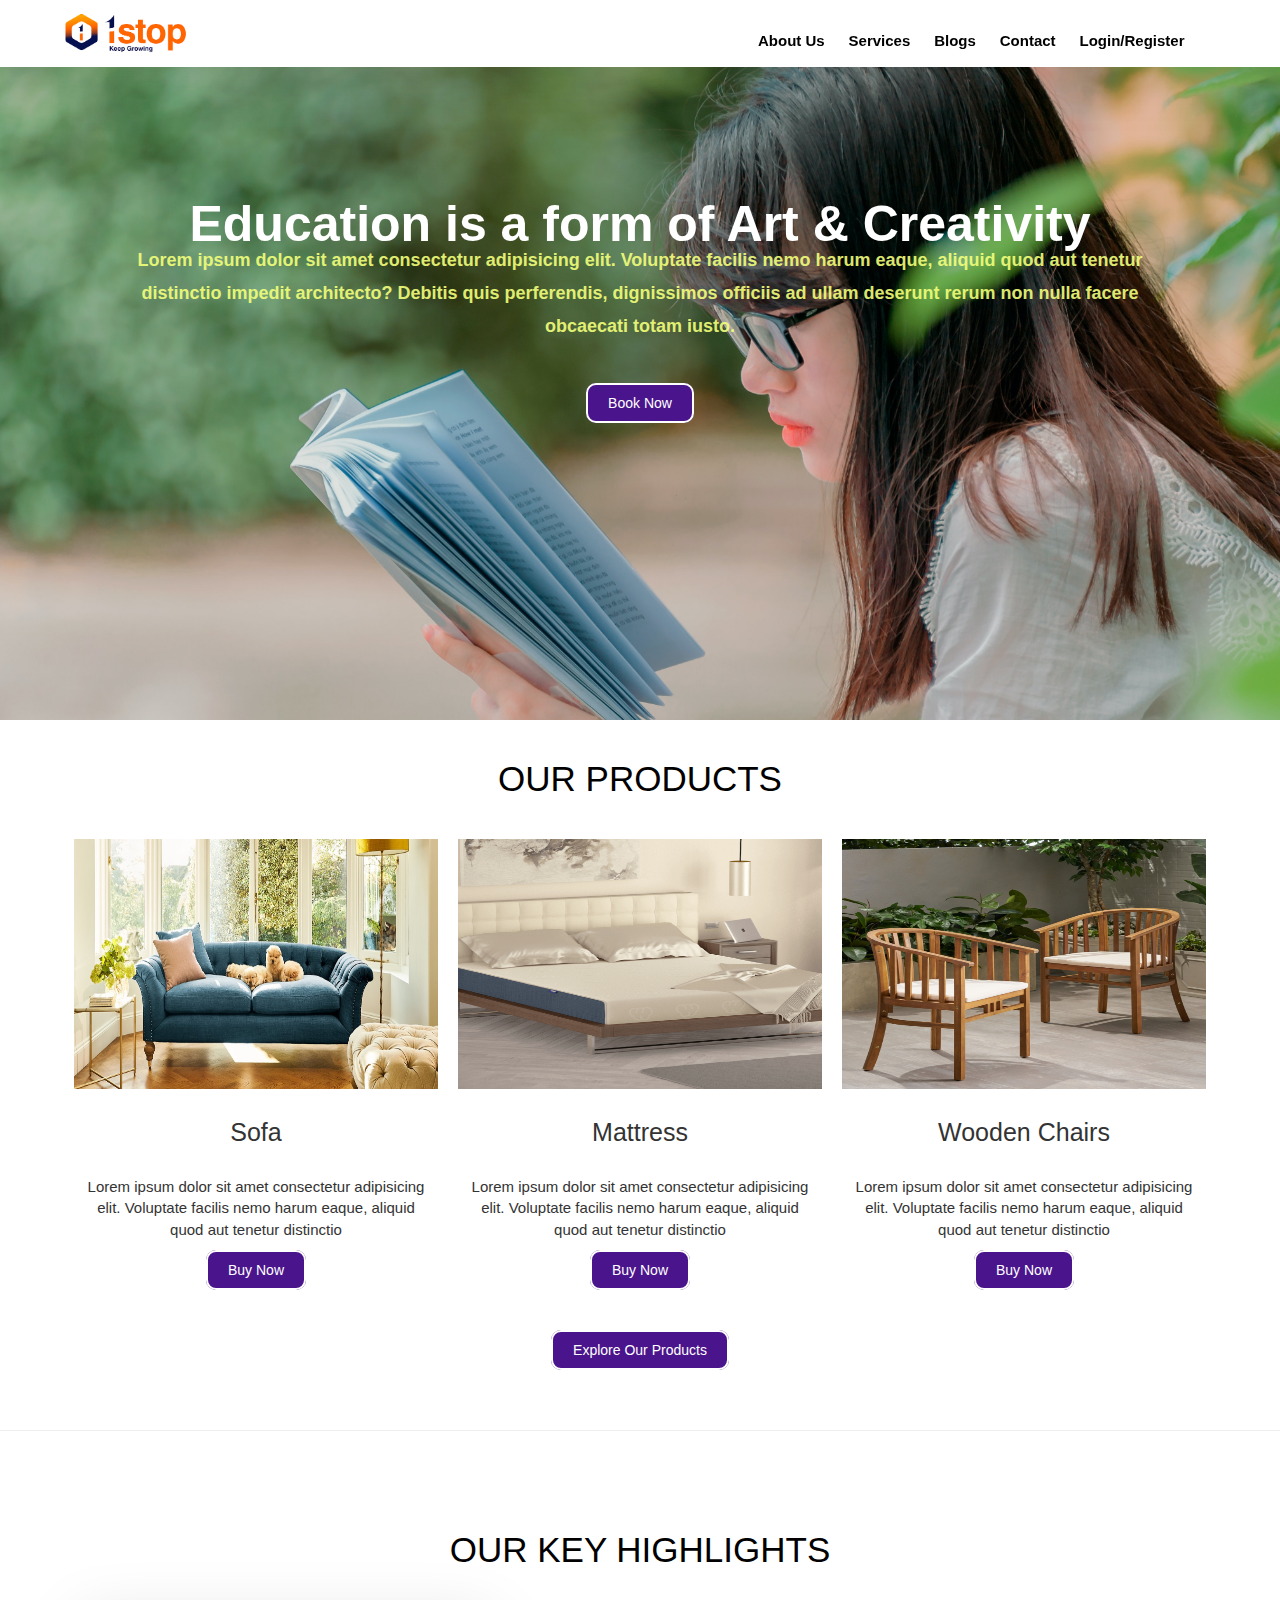
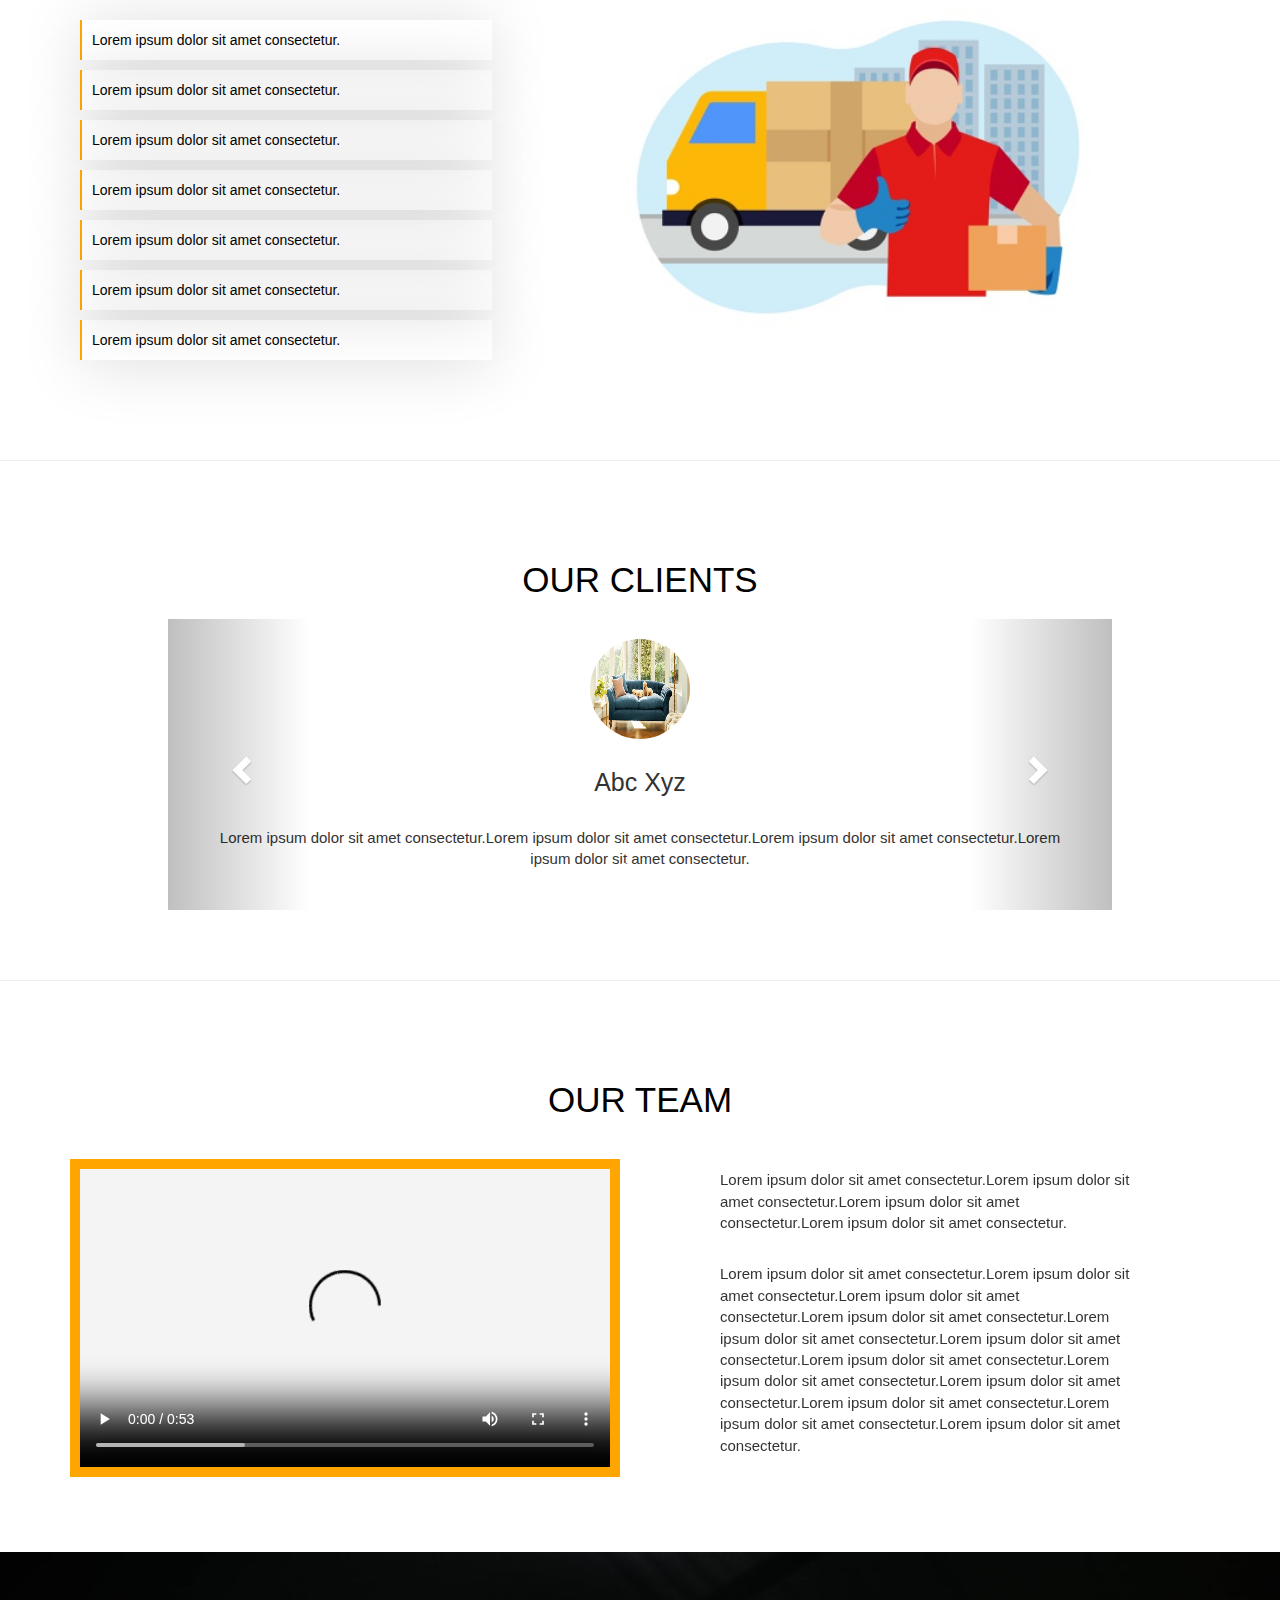
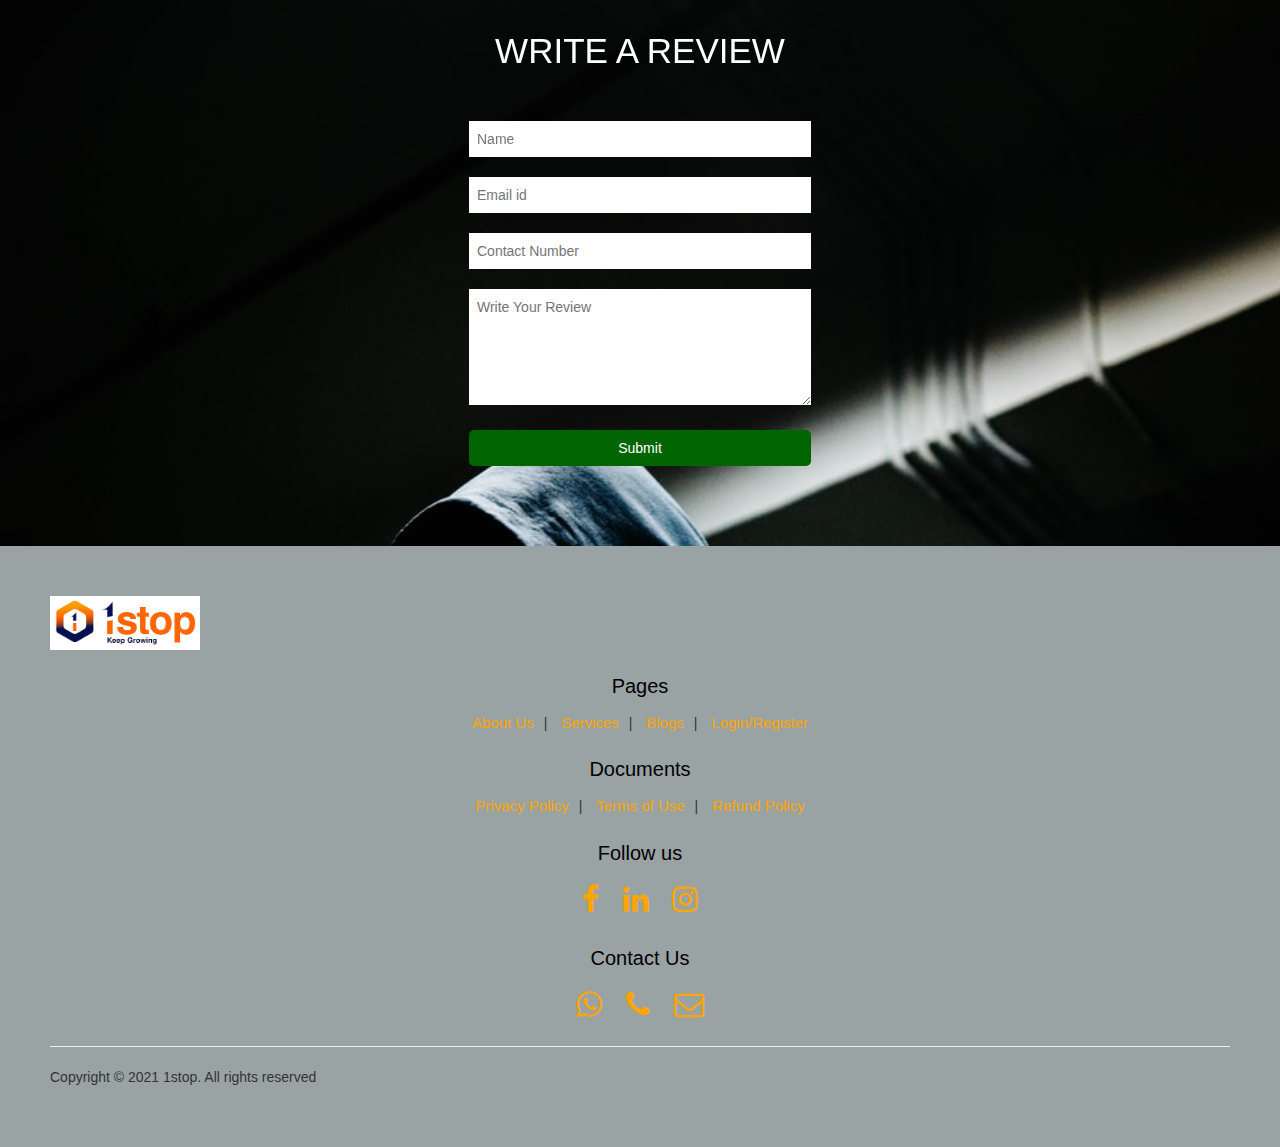
<file: index.html>
<!DOCTYPE html>
<html>

<head>
    <title>E-Commerce</title>

    <!-- Latest compiled and minified CSS -->
    <link rel="stylesheet" href="https://stackpath.bootstrapcdn.com/bootstrap/3.4.1/css/bootstrap.min.css"
        integrity="sha384-HSMxcRTRxnN+Bdg0JdbxYKrThecOKuH5zCYotlSAcp1+c8xmyTe9GYg1l9a69psu" crossorigin="anonymous">

    <!-- Optional theme -->
    <link rel="stylesheet" href="https://stackpath.bootstrapcdn.com/bootstrap/3.4.1/css/bootstrap-theme.min.css"
        integrity="sha384-6pzBo3FDv/PJ8r2KRkGHifhEocL+1X2rVCTTkUfGk7/0pbek5mMa1upzvWbrUbOZ" crossorigin="anonymous">


    <link rel="stylesheet" type="text/css" href="style.css">

    <link rel="stylesheet" href="https://stackpath.bootstrapcdn.com/font-awesome/4.7.0/css/font-awesome.min.css" ;
        </head>

<body>

    <nav class="nav nav_top">
        <div class="logo">
            <a href="#"><img src="image/logo.png" width="150"></a>
        </div>
        <div class="nav_side">
            <a href="about.html" target="_blank">About Us</a>
            <a href="service.html" target="_blank">Services</a>
            <a href="blog.html" target="_blank">Blogs</a>
            <a href="contact.html" target="_blank">Contact</a>
            <a href="login.html" target="_blank">Login/Register</a>
        </div>
    </nav>


    <div class="main">
        <div class="main_content">
            <h2>Education is a form of Art & Creativity<br>
                <span>
                    Lorem ipsum dolor sit amet consectetur adipisicing elit. Voluptate facilis nemo harum eaque,
                    aliquid quod aut tenetur distinctio impedit architecto? Debitis quis perferendis, dignissimos
                    officiis ad ullam deserunt rerum non nulla facere obcaecati totam iusto.
                </span>
            </h2>

            <div class="btn">
                <a href="service.html">Book Now</a>
            </div>
        </div>
    </div>

    <div class="product">
        <h2>OUR PRODUCTS</h2>
        <div class="product_container">

            <div class="item">
                <div class="item_img">
                    <img src="image/2.jpg">
                </div>
                <div class="item_content">
                    <h3>Sofa</h3>
                    <p> Lorem ipsum dolor sit amet consectetur adipisicing elit. Voluptate facilis nemo harum eaque,
                        aliquid quod aut tenetur distinctio </p>
                    <a href="">Buy Now</a>
                </div>
            </div>

            <div class="item">
                <div class="item_img">
                    <img src="image/3.png">
                </div>
                <div class="item_content">
                    <h3>Mattress</h3>
                    <p> Lorem ipsum dolor sit amet consectetur adipisicing elit. Voluptate facilis nemo harum eaque,
                        aliquid quod aut tenetur distinctio </p>
                    <a href="">Buy Now</a>
                </div>
            </div>

            <div class="item">
                <div class="item_img">
                    <img src="image/4.jpg">
                </div>
                <div class="item_content">
                    <h3>Wooden Chairs</h3>
                    <p> Lorem ipsum dolor sit amet consectetur adipisicing elit. Voluptate facilis nemo harum eaque,
                        aliquid quod aut tenetur distinctio </p>
                    <a href="">Buy Now</a>
                </div>
            </div>
        </div>
        <div class="product_btn">
            <a href="service.html">Explore Our Products</a>
        </div>
    </div>
    <hr>

    <div class="keypoint">
        <h2>OUR KEY HIGHLIGHTS</h2>
        <div class="key_container">
            <div class="key_content">
                <li>Lorem ipsum dolor sit amet consectetur.</li>
                <li>Lorem ipsum dolor sit amet consectetur.</li>
                <li>Lorem ipsum dolor sit amet consectetur.</li>
                <li>Lorem ipsum dolor sit amet consectetur.</li>
                <li>Lorem ipsum dolor sit amet consectetur.</li>
                <li>Lorem ipsum dolor sit amet consectetur.</li>
                <li>Lorem ipsum dolor sit amet consectetur.</li>
            </div>
            <div class="key_img">
                <img src="image/key.jpg">
            </div>
        </div>
    </div>
    <hr>

    <div class="testi">
        <h2>Our Clients</h2>
        <div class="testi_container">
            <div id="carousel-example-generic" class="carousel slide" data-ride="carousel">
                <!-- Indicators -->
                <ol class="carousel-indicators">
                    <li data-target="#carousel-example-generic" data-slide-to="0" class="active"></li>
                    <li data-target="#carousel-example-generic" data-slide-to="1"></li>
                    <li data-target="#carousel-example-generic" data-slide-to="2"></li>
                </ol>

                <!-- Wrapper for slides -->
                <div class="carousel-inner" role="listbox">
                    <div class="item active">
                        <div class="item_img">
                            <img src="image/2.jpg" alt=" ">
                        </div>
                        <div class="item_content">
                            <h3>Abc Xyz</h3>
                            <p>Lorem ipsum dolor sit amet consectetur.Lorem ipsum dolor sit amet consectetur.Lorem ipsum
                                dolor sit amet consectetur.Lorem ipsum dolor sit amet consectetur.</p>
                        </div>
                    </div>
                    <div class="item">
                        <div class="item_img">
                            <img src="image/3.png" alt=" ">
                        </div>
                        <div class="item_content">
                            <h3>Abc Xyz</h3>
                            <p>Lorem ipsum dolor sit amet consectetur.Lorem ipsum dolor sit amet consectetur.Lorem ipsum
                                dolor sit amet consectetur.Lorem ipsum dolor sit amet consectetur.</p>
                        </div>
                    </div>
                    <div class="item">
                        <div class="item_img">
                            <img src="image/4.jpg" alt=" ">
                        </div>
                        <div class="item_content">
                            <h3>Abc Xyz</h3>
                            <p>Lorem ipsum dolor sit amet consectetur.Lorem ipsum dolor sit amet consectetur.Lorem ipsum
                                dolor sit amet consectetur.Lorem ipsum dolor sit amet consectetur.</p>
                        </div>
                    </div>

                </div>

                <!-- Controls -->
                <a class="left carousel-control" href="#carousel-example-generic" role="button" data-slide="prev">
                    <span class="glyphicon glyphicon-chevron-left" aria-hidden="true"></span>
                    <span class="sr-only">Previous</span>
                </a>
                <a class="right carousel-control" href="#carousel-example-generic" role="button" data-slide="next">
                    <span class="glyphicon glyphicon-chevron-right" aria-hidden="true"></span>
                    <span class="sr-only">Next</span>
                </a>
            </div>
        </div>
    </div>
    <hr>

    <div class="team">
        <h2>OUR TEAM</h2>
        <div class="team_container">
            <div class="team_video">
                <video controls>
                    <source src="video/myteam.mp4" type="video/mp4">
                </video>
            </div>
            <div class="team_content">
                <p>Lorem ipsum dolor sit amet consectetur.Lorem ipsum dolor sit amet consectetur.Lorem ipsum
                    dolor sit amet consectetur.Lorem ipsum dolor sit amet consectetur.</p>
                <p>Lorem ipsum dolor sit amet consectetur.Lorem ipsum dolor sit amet consectetur.Lorem ipsum
                    dolor sit amet consectetur.Lorem ipsum dolor sit amet consectetur.Lorem ipsum dolor sit amet consectetur.Lorem ipsum dolor sit amet consectetur.Lorem ipsum
                    dolor sit amet consectetur.Lorem ipsum dolor sit amet consectetur.Lorem ipsum dolor sit amet consectetur.Lorem ipsum dolor sit amet consectetur.Lorem ipsum
                    dolor sit amet consectetur.Lorem ipsum dolor sit amet consectetur.</p>
            </div>
        </div>
    </div>

    <div class="feed">
        <h2>Write A Review</h2>
        <div class="feed_form">
            <form name="submit-googlesheet" method="post">
                <input type="text" name="Name" placeholder="Name"><br>
                <input type="email" name="Email" placeholder="Email id"><br>
                <input type="number" name="Number" placeholder="Contact Number"><br>
                <textarea name="Review" cols="7" rows="5" placeholder="Write Your Review"></textarea><br>
                <button type="submit">Submit</button>
            </form>
        </div>
    </div>

    <footer>
        <div class="footer_logo">
            <a href="#"><img src="image/logo.png" width="150"></a>
        </div>

        <div class="pages">
            <h3>Pages</h3>
            <a href="about.html" target="_blank">About Us</a>|
            <a href="service.html" target="_blank">Services</a>|
            <a href="blog.html" target="_blank">Blogs</a>|
            <a href="login.html" target="_blank">Login/Register</a>
        </div>
        <div class="doc">
            <h3>Documents</h3>
            <a href="">Privacy Policy</a>|
            <a href="">Terms of Use</a>|
            <a href="">Refund Policy</a>
        </div>
        <div class="social">
            <h3>Follow us</h3>
            <a href="https://www.facebook.com/pages/category/Education-Website/1Stopai-102490171820303/"
                target="_blank"><i class="fa fa-facebook" aria-hidden="true"></i></a>
            <a href="https://www.linkedin.com/company/1stop-ai/?originalSubdomain=in" target="_blank"><i
                    class="fa fa-linkedin" aria-hidden="true"></i></a>
            <a href="https://www.instagram.com/1stop.ai/?hl=en" target="_blank"><i class="fa fa-instagram"
                    aria-hidden="true"></i></a>
        </div>
        <div class="contact">
            <h3>Contact Us</h3>
            <a href="https://api.WhatsApp.com/send?phone=+919876543210" target="_blank"><i class="fa fa-whatsapp"
                    aria-hidden="true"></i></a>
            <a href="tel: +919876543210"><i class="fa fa-phone" aria-hidden="true"></i></a>
            <a href="mailto: support@1stop.ai"><i class="fa fa-envelope-o" aria-hidden="true"></i></a>
        </div>
        <hr>
        <p>Copyright &copy; 2021 1stop. All rights reserved</p>
    </footer>

    <!-- jQuery (necessary for Bootstrap's JavaScript plugins) -->
    <script src="https://code.jquery.com/jquery-1.12.4.min.js"
        integrity="sha384-nvAa0+6Qg9clwYCGGPpDQLVpLNn0fRaROjHqs13t4Ggj3Ez50XnGQqc/r8MhnRDZ"
        crossorigin="anonymous"></script>
    <!-- Latest compiled and minified JavaScript -->
    <script src="https://stackpath.bootstrapcdn.com/bootstrap/3.4.1/js/bootstrap.min.js"
        integrity="sha384-aJ21OjlMXNL5UyIl/XNwTMqvzeRMZH2w8c5cRVpzpU8Y5bApTppSuUkhZXN0VxHd"
        crossorigin="anonymous"></script>


        <script type="text/javascript">
            const scriptURL = 'https://script.google.com/macros/s/AKfycbxNUm3Za4f0evaqIYxAjr4x2fF7LDqFZpva3KIuM9pV_z5idRbJxK6gtu_URxvjkmNKuw/exec'
            const form = document.forms['submit-googlesheet']
          
            form.addEventListener('submit', e => {
              e.preventDefault()
              fetch(scriptURL, { method: 'POST', body: new FormData(form)})
                .then(response => alert("Thanks for Shopping with Us!! Please come again.."))
                .catch(error => console.error('Error!', error.message))
            })
        </script>

</body>

</html>
</file>
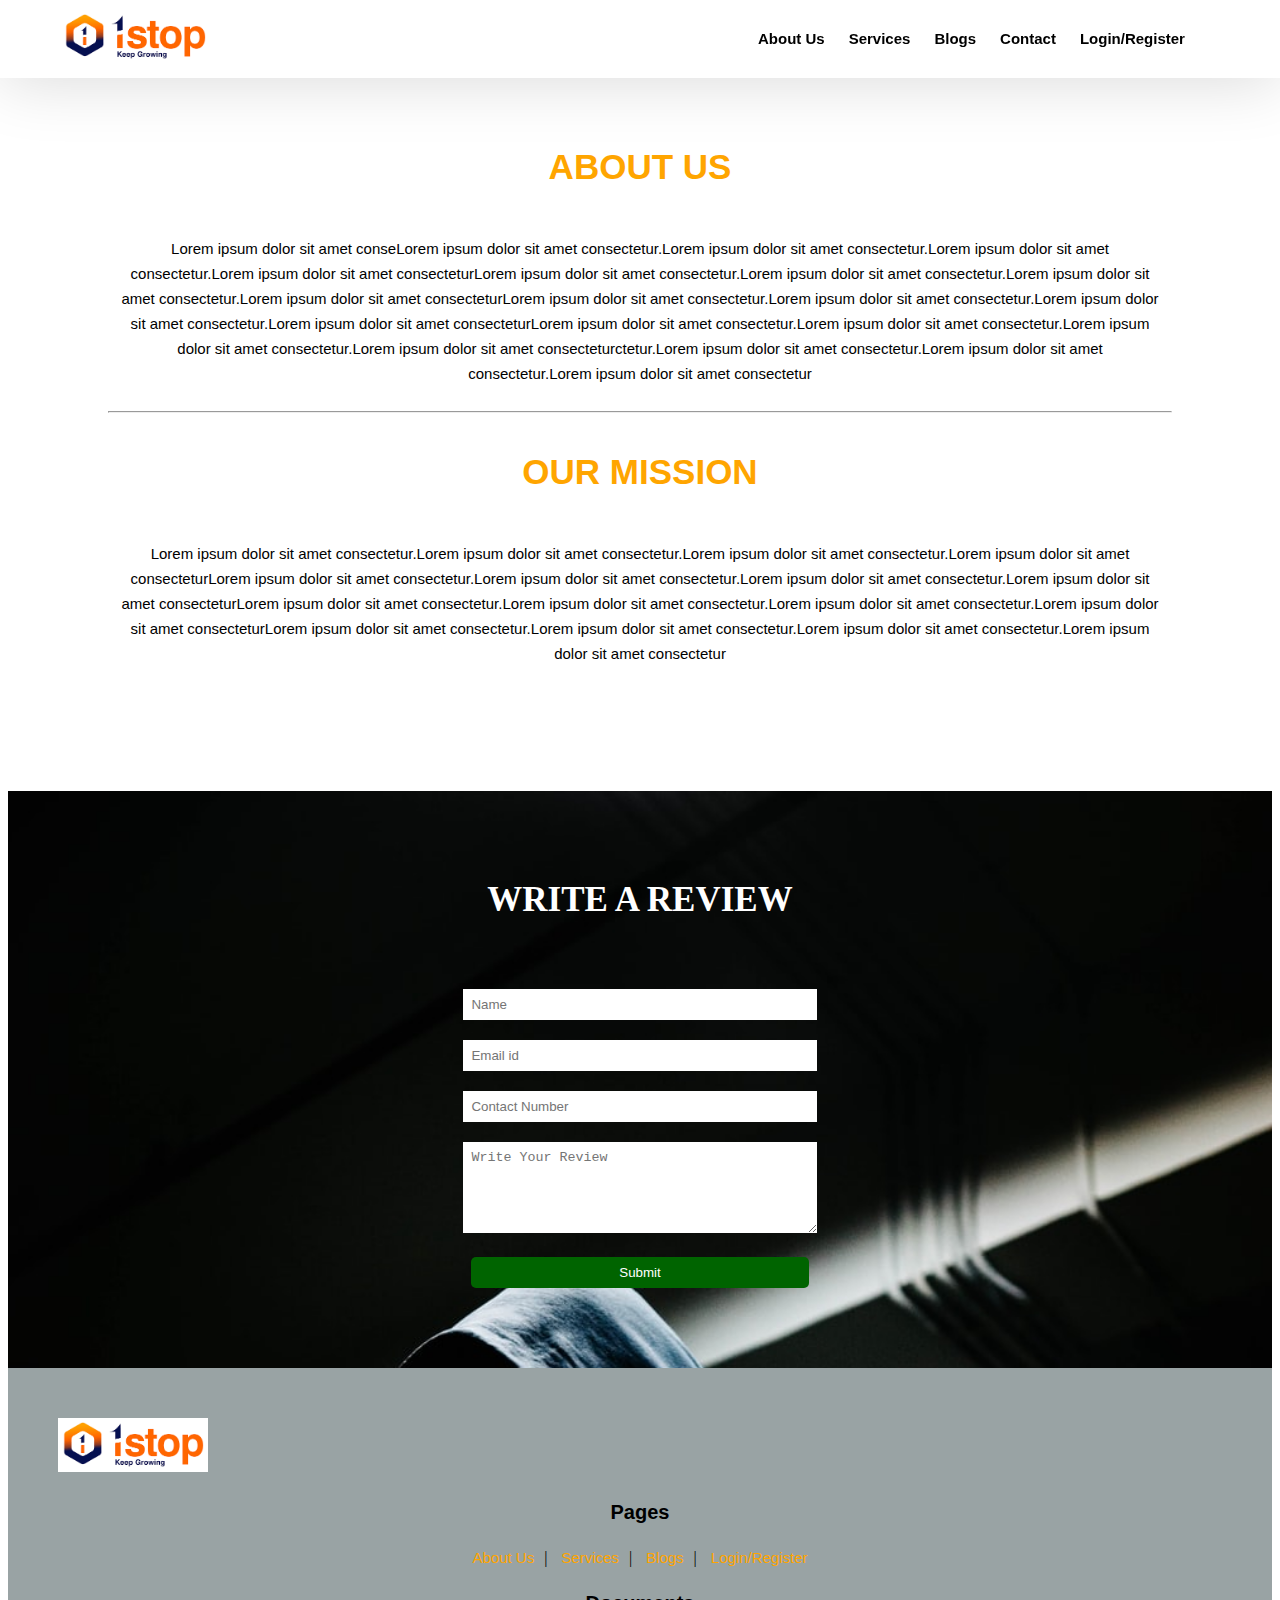
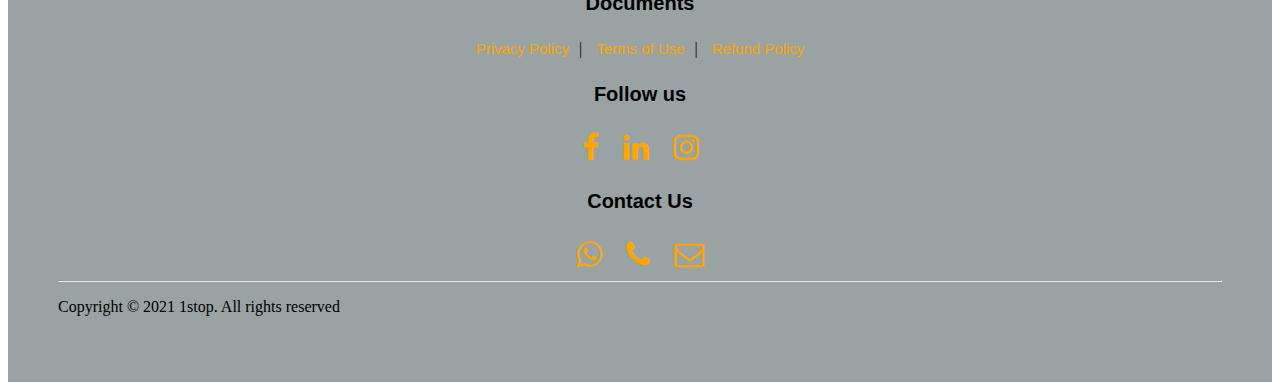
<file: about.html>
<!DOCTYPE html>
<html>

<head>
    <title>About Us | E-Commerce</title>
    <link rel="stylesheet" type="text/css" href="style.css">

    <link rel="stylesheet" href="https://stackpath.bootstrapcdn.com/font-awesome/4.7.0/css/font-awesome.min.css" ;
        </head>

<body>

    <nav class="nav nav_top">
        <div class="logo">
            <a href="index.html"><img src="image/logo.png" width="150"></a>
        </div>
        <div class="nav_side">
            <a href="about.html">About Us</a>
            <a href="service.html" target="_blank">Services</a>
            <a href="blog.html" target="_blank">Blogs</a>
            <a href="contact.html" target="_blank">Contact</a>
            <a href="login.html" target="_blank">Login/Register</a>
        </div>
    </nav>

    <div class="about_us">
        <h2>About Us</h2>
        <div class="about_content">
            <p>Lorem ipsum dolor sit amet conseLorem ipsum dolor sit amet consectetur.Lorem ipsum dolor sit amet
                consectetur.Lorem ipsum
                dolor sit amet consectetur.Lorem ipsum dolor sit amet consecteturLorem ipsum dolor sit amet
                consectetur.Lorem ipsum dolor sit amet consectetur.Lorem ipsum
                dolor sit amet consectetur.Lorem ipsum dolor sit amet consecteturLorem ipsum dolor sit amet
                consectetur.Lorem ipsum dolor sit amet consectetur.Lorem ipsum
                dolor sit amet consectetur.Lorem ipsum dolor sit amet consecteturLorem ipsum dolor sit amet
                consectetur.Lorem ipsum dolor sit amet consectetur.Lorem ipsum
                dolor sit amet consectetur.Lorem ipsum dolor sit amet consecteturctetur.Lorem ipsum dolor sit amet
                consectetur.Lorem ipsum
                dolor sit amet consectetur.Lorem ipsum dolor sit amet consectetur</p>
        </div>
        <hr>
        <h2>Our Mission</h2>
        <p>Lorem ipsum dolor sit amet consectetur.Lorem ipsum dolor sit amet consectetur.Lorem ipsum
            dolor sit amet consectetur.Lorem ipsum dolor sit amet consecteturLorem ipsum dolor sit amet
            consectetur.Lorem ipsum dolor sit amet consectetur.Lorem ipsum
            dolor sit amet consectetur.Lorem ipsum dolor sit amet consecteturLorem ipsum dolor sit amet
            consectetur.Lorem ipsum dolor sit amet consectetur.Lorem ipsum
            dolor sit amet consectetur.Lorem ipsum dolor sit amet consecteturLorem ipsum dolor sit amet
            consectetur.Lorem ipsum dolor sit amet consectetur.Lorem ipsum
            dolor sit amet consectetur.Lorem ipsum dolor sit amet consectetur</p>
    </div>

    <div class="feed">
        <h2>Write A Review</h2>
        <div class="feed_form">
            <form name="submit-googlesheet" method="post">
                <input type="text" name="Name" placeholder="Name"><br>
                <input type="email" name="Email" placeholder="Email id"><br>
                <input type="number" name="Number" placeholder="Contact Number"><br>
                <textarea name="Review" cols="7" rows="5" placeholder="Write Your Review"></textarea><br>
                <button type="submit">Submit</button>
            </form>
        </div>
    </div>

    <footer>
        <div class="footer_logo">
            <a href="index.html"><img src="image/logo.png" width="150"></a>
        </div>

        <div class="pages">
            <h3>Pages</h3>
            <a href="about.html">About Us</a>|
            <a href="service.html" target="_blank">Services</a>|
            <a href="blog.html" target="_blank">Blogs</a>|
            <a href="login.html" target="_blank">Login/Register</a>
        </div>
        <div class="doc">
            <h3>Documents</h3>
            <a href="">Privacy Policy</a>|
            <a href="">Terms of Use</a>|
            <a href="">Refund Policy</a>
        </div>
        <div class="social">
            <h3>Follow us</h3>
            <a href="https://www.facebook.com/pages/category/Education-Website/1Stopai-102490171820303/"
                target="_blank"><i class="fa fa-facebook" aria-hidden="true"></i></a>
            <a href="https://www.linkedin.com/company/1stop-ai/?originalSubdomain=in" target="_blank"><i
                    class="fa fa-linkedin" aria-hidden="true"></i></a>
            <a href="https://www.instagram.com/1stop.ai/?hl=en" target="_blank"><i class="fa fa-instagram"
                    aria-hidden="true"></i></a>
        </div>
        <div class="contact">
            <h3>Contact Us</h3>
            <a href="https://api.WhatsApp.com/send?phone=+919876543210" target="_blank"><i class="fa fa-whatsapp"
                    aria-hidden="true"></i></a>
            <a href="tel: +919876543210"><i class="fa fa-phone" aria-hidden="true"></i></a>
            <a href="mailto: support@1stop.ai"><i class="fa fa-envelope-o" aria-hidden="true"></i></a>
        </div>
        <hr>
        <p>Copyright &copy; 2021 1stop. All rights reserved</p>
    </footer>


    <script type="text/javascript">
        const scriptURL = 'https://script.google.com/macros/s/AKfycbxNUm3Za4f0evaqIYxAjr4x2fF7LDqFZpva3KIuM9pV_z5idRbJxK6gtu_URxvjkmNKuw/exec'
        const form = document.forms['submit-googlesheet']

        form.addEventListener('submit', e => {
            e.preventDefault()
            fetch(scriptURL, { method: 'POST', body: new FormData(form) })
                .then(response => alert("Thanks for Shopping with Us!! Please come again.."))
                .catch(error => console.error('Error!', error.message))
        })
    </script>

</body>

</html>
</file>
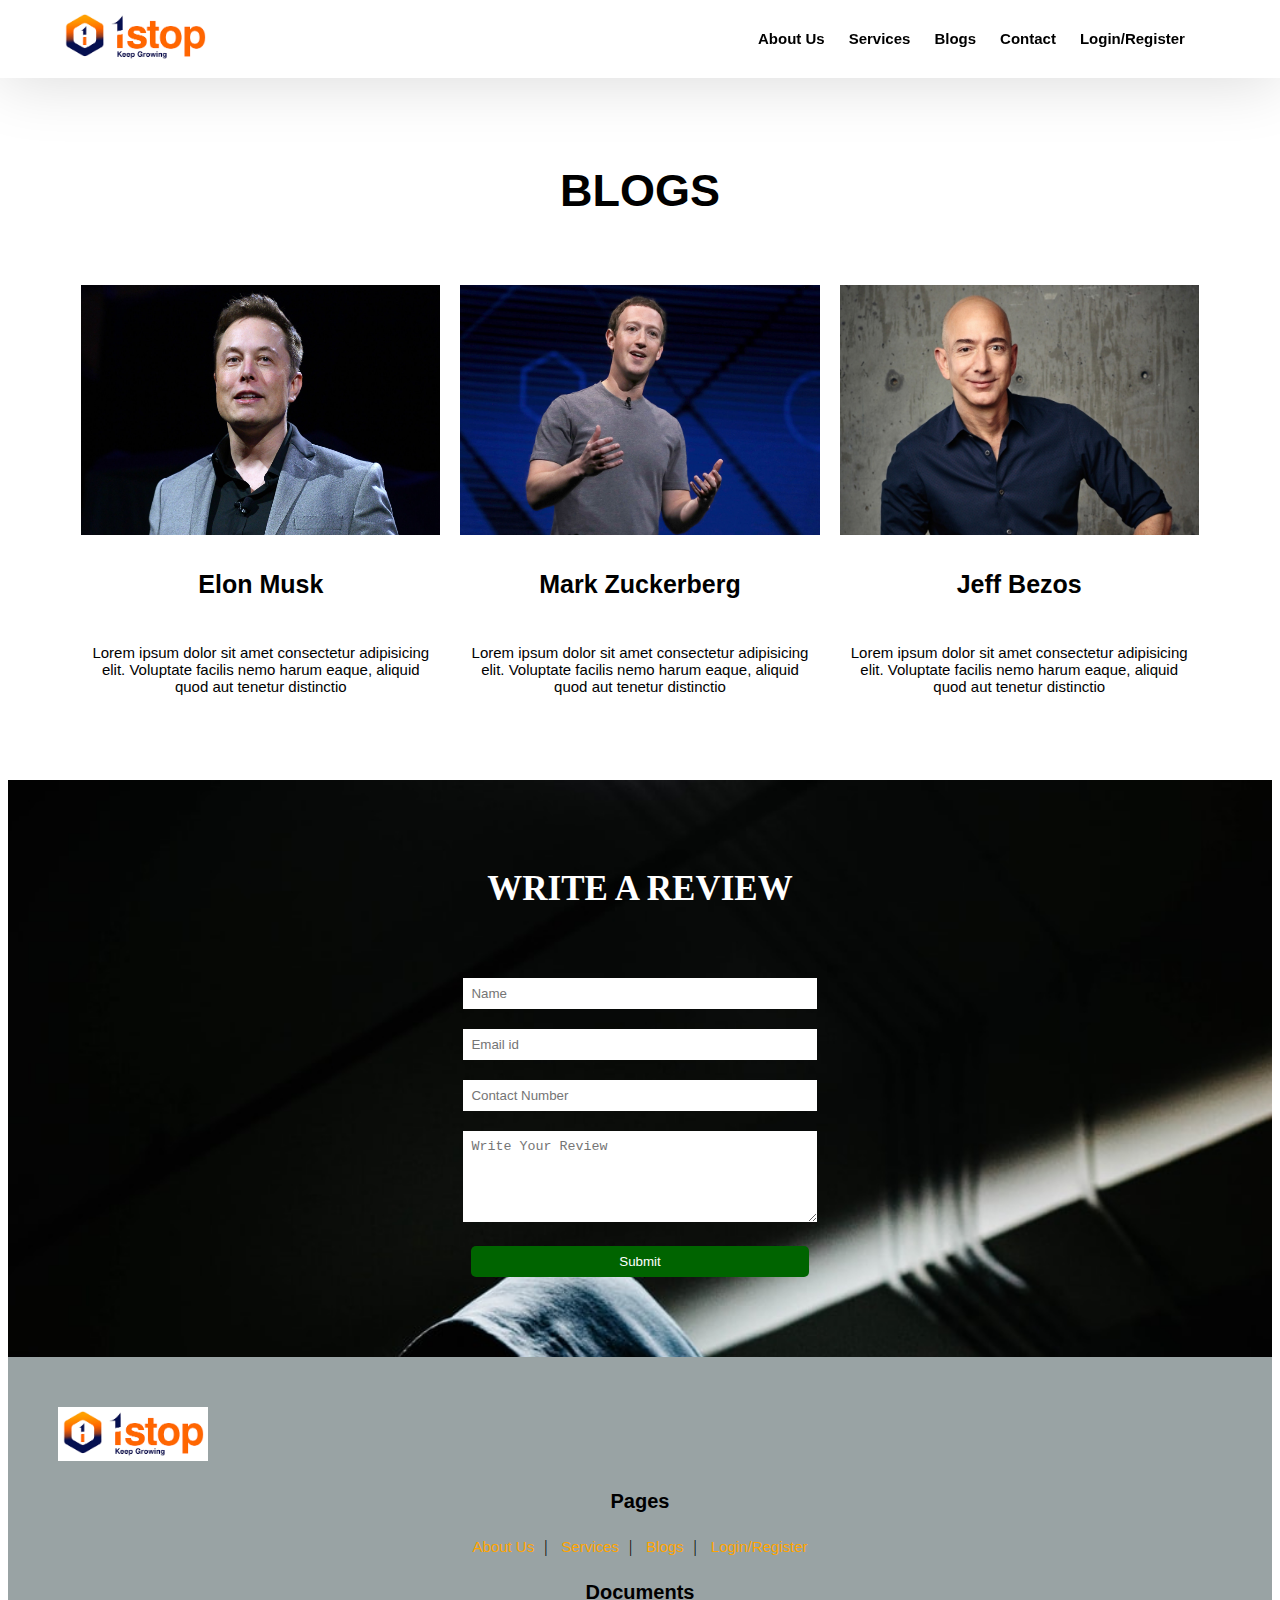
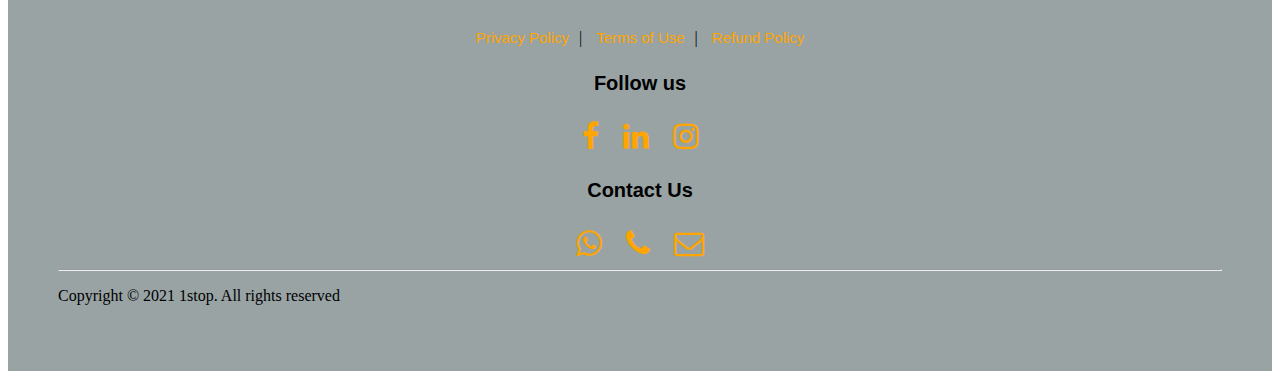
<file: blog.html>
<!DOCTYPE html>
<html>

<head>
    <title>Blogs | E-Commerce</title>
    <link rel="stylesheet" type="text/css" href="style.css">

    <link rel="stylesheet" href="https://stackpath.bootstrapcdn.com/font-awesome/4.7.0/css/font-awesome.min.css" ;
        </head>

<body>

    <nav class="nav nav_top">
        <div class="logo">
            <a href="index.html"><img src="image/logo.png" width="150"></a>
        </div>
        <div class="nav_side">
            <a href="about.html" target="_blank">About Us</a>
            <a href="service.html" target="_blank">Services</a>
            <a href="blog.html">Blogs</a>
            <a href="contact.html" target="_blank">Contact</a>
            <a href="login.html" target="_blank">Login/Register</a>
        </div>
    </nav>


    <div class="product" style="padding-top: 100px;">
        <h2 style="font-size: 45px; text-align: center; font-family: cosmic, sans-serif;">BLOGS</h2>
        <div class="product_container">
            <div class="item">
                <div class="item_img">
                    <img src="image/elon.jpg">
                </div>
                <div class="item_content">
                    <h3>Elon Musk</h3>
                    <p> Lorem ipsum dolor sit amet consectetur adipisicing elit. Voluptate facilis nemo harum eaque,
                        aliquid quod aut tenetur distinctio </p>
                </div>
            </div>

            <div class="item">
                <div class="item_img">
                    <img src="image/mark.jpg">
                </div>
                <div class="item_content">
                    <h3>Mark Zuckerberg</h3>
                    <p> Lorem ipsum dolor sit amet consectetur adipisicing elit. Voluptate facilis nemo harum eaque,
                        aliquid quod aut tenetur distinctio </p>
                </div>
            </div>

            <div class="item">
                <div class="item_img">
                    <img src="image/jeff.jpeg">
                </div>
                <div class="item_content">
                    <h3>Jeff Bezos</h3>
                    <p> Lorem ipsum dolor sit amet consectetur adipisicing elit. Voluptate facilis nemo harum eaque,
                        aliquid quod aut tenetur distinctio </p>
                </div>
            </div>
        </div>
    </div>

    <div class="feed">
        <h2>Write A Review</h2>
        <div class="feed_form">
            <form name="submit-googlesheet" method="post">
                <input type="text" name="Name" placeholder="Name"><br>
                <input type="email" name="Email" placeholder="Email id"><br>
                <input type="number" name="Number" placeholder="Contact Number"><br>
                <textarea name="Review" cols="7" rows="5" placeholder="Write Your Review"></textarea><br>
                <button type="submit">Submit</button>
            </form>
        </div>
    </div>

    <footer>
        <div class="footer_logo">
            <a href="index.html"><img src="image/logo.png" width="150"></a>
        </div>

        <div class="pages">
            <h3>Pages</h3>
            <a href="about.html" target="_blank">About Us</a>|
            <a href="service.html" target="_blank">Services</a>|
            <a href="blog.html">Blogs</a>|
            <a href="login.html" target="_blank">Login/Register</a>
        </div>
        <div class="doc">
            <h3>Documents</h3>
            <a href="">Privacy Policy</a>|
            <a href="">Terms of Use</a>|
            <a href="">Refund Policy</a>
        </div>
        <div class="social">
            <h3>Follow us</h3>
            <a href="https://www.facebook.com/pages/category/Education-Website/1Stopai-102490171820303/"
                target="_blank"><i class="fa fa-facebook" aria-hidden="true"></i></a>
            <a href="https://www.linkedin.com/company/1stop-ai/?originalSubdomain=in" target="_blank"><i
                    class="fa fa-linkedin" aria-hidden="true"></i></a>
            <a href="https://www.instagram.com/1stop.ai/?hl=en" target="_blank"><i class="fa fa-instagram"
                    aria-hidden="true"></i></a>
        </div>
        <div class="contact">
            <h3>Contact Us</h3>
            <a href="https://api.WhatsApp.com/send?phone=+919876543210" target="_blank"><i class="fa fa-whatsapp"
                    aria-hidden="true"></i></a>
            <a href="tel: +919876543210"><i class="fa fa-phone" aria-hidden="true"></i></a>
            <a href="mailto: support@1stop.ai"><i class="fa fa-envelope-o" aria-hidden="true"></i></a>
        </div>
        <hr>
        <p>Copyright &copy; 2021 1stop. All rights reserved</p>
    </footer>


    <script type="text/javascript">
        const scriptURL = 'https://script.google.com/macros/s/AKfycbxNUm3Za4f0evaqIYxAjr4x2fF7LDqFZpva3KIuM9pV_z5idRbJxK6gtu_URxvjkmNKuw/exec'
        const form = document.forms['submit-googlesheet']

        form.addEventListener('submit', e => {
            e.preventDefault()
            fetch(scriptURL, { method: 'POST', body: new FormData(form) })
                .then(response => alert("Thanks for Shopping with Us!! Please come again.."))
                .catch(error => console.error('Error!', error.message))
        })
    </script>

</body>

</html>
</file>
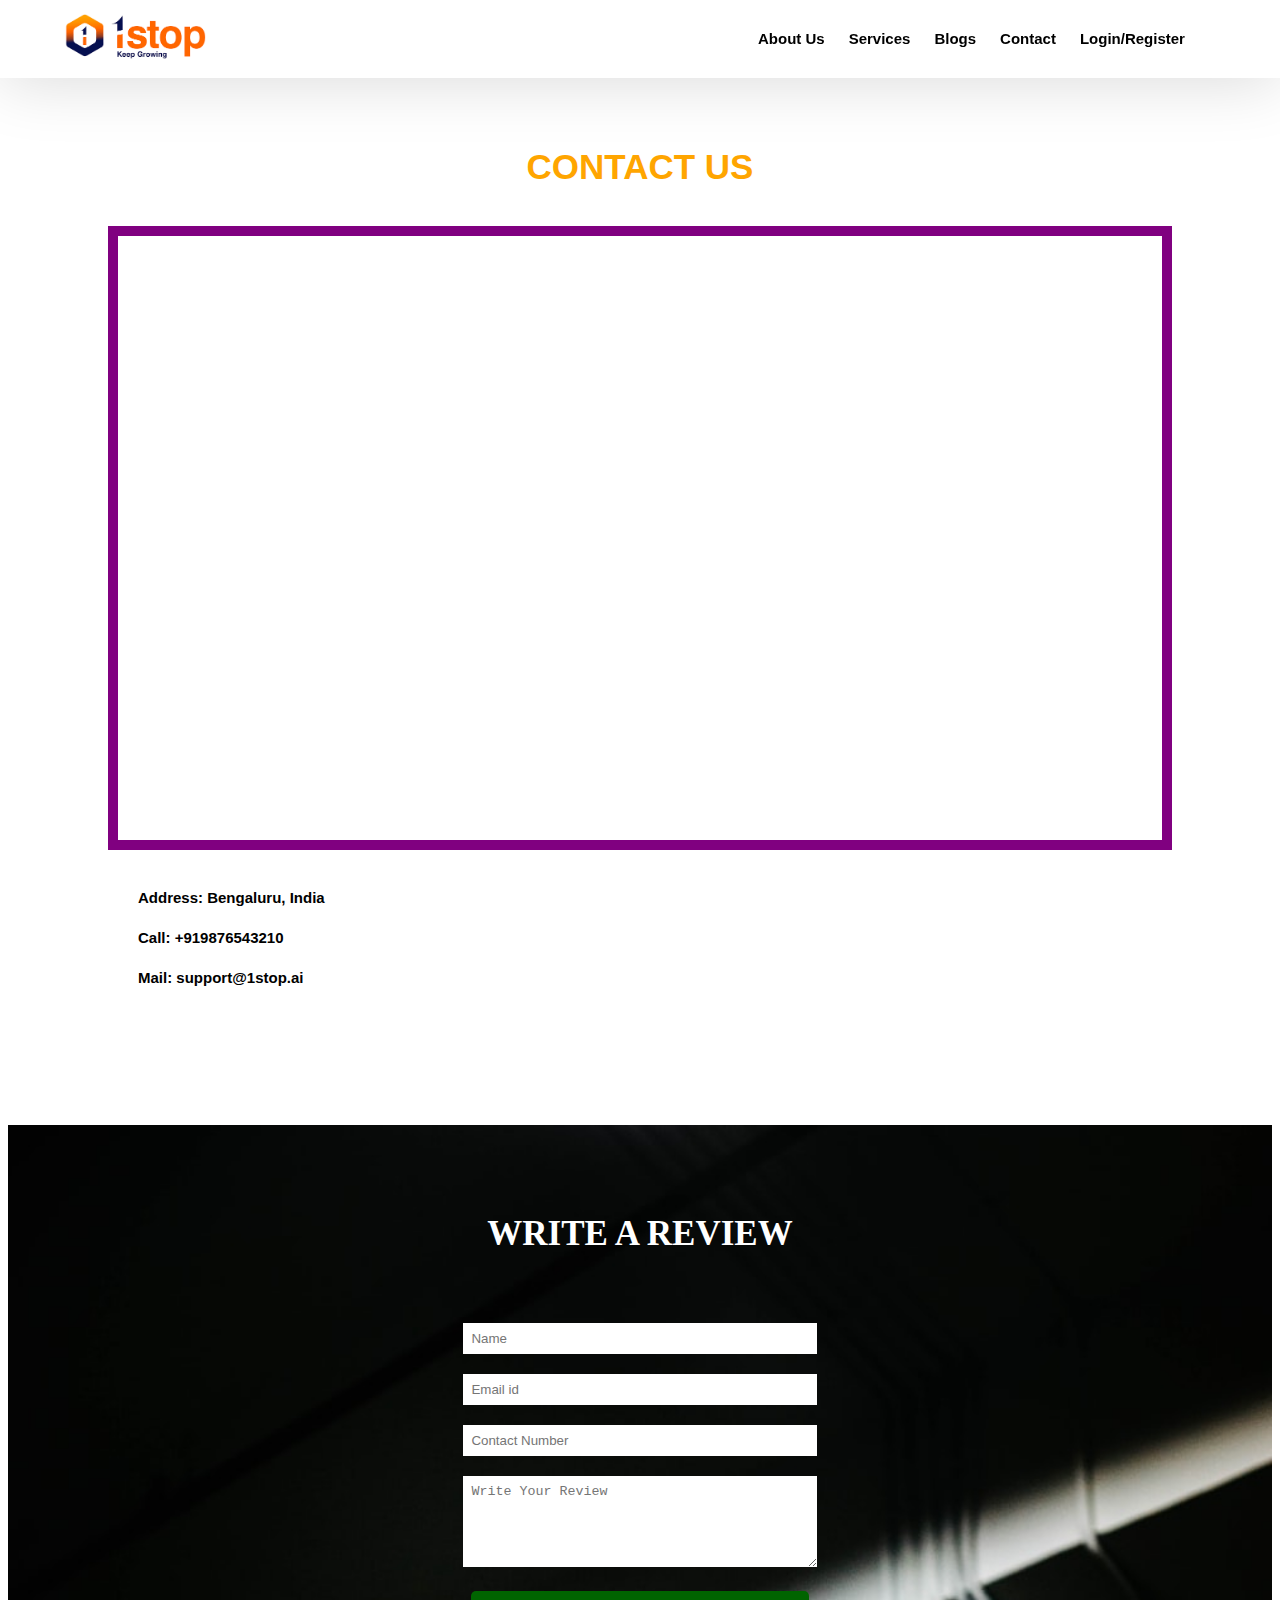
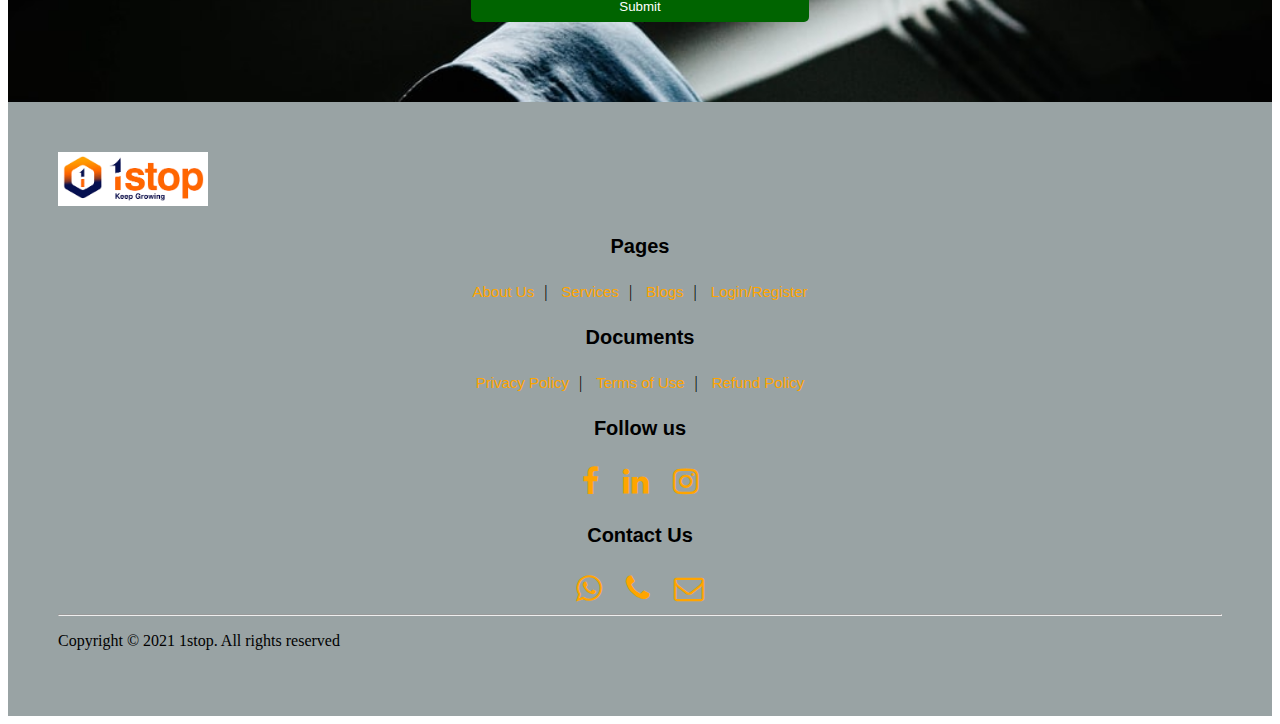
<file: contact.html>
<!DOCTYPE html>
<html>

<head>
<title>Contact Us | E-Commerce</title>
<link rel="stylesheet" type="text/css" href="style.css">

<link rel="stylesheet" href="https://stackpath.bootstrapcdn.com/font-awesome/4.7.0/css/font-awesome.min.css" ; 
</head>

<body>

    <nav class="nav nav_top">
        <div class="logo">
            <a href="index.html"><img src="image/logo.png" width="150"></a>
        </div>
        <div class="nav_side">
            <a href="about.html" target="_blank">About Us</a>
            <a href="service.html" target="_blank">Services</a>
            <a href="blog.html" target="_blank">Blogs</a>
            <a href="contact.html">Contact</a>
            <a href="login.html" target="_blank">Login/Register</a>
        </div>
    </nav>

    <div class="contact_container">
        <h2>Contact Us</h2>
        <div class="g_map">
            <iframe
                src="https://www.google.com/maps/embed?pb=!1m18!1m12!1m3!1d62213.369661313984!2d77.6562258!3d12.950363950000002!2m3!1f0!2f0!3f0!3m2!1i1024!2i768!4f13.1!3m3!1m2!1s0x3bae11bb0074c40d%3A0xca1e7a1691e5b35!2sGoogle%20India!5e0!3m2!1sen!2sin!4v1630328290504!5m2!1sen!2sin"
                width="100%" height="600" style="border:0;" allowfullscreen="" loading="lazy"></iframe>
        </div>
        <div class="contact_content">
            <p><b>Address: Bengaluru, India</b></p>
            <p><b>Call: +919876543210 </b></p>
            <p><b>Mail: support@1stop.ai</b></p>
        </div>
    </div>


    <div class="feed">
        <h2>Write A Review</h2>
        <div class="feed_form">
            <form name="submit-googlesheet" method="post">
                <input type="text" name="Name" placeholder="Name"><br>
                <input type="email" name="Email" placeholder="Email id"><br>
                <input type="number" name="Number" placeholder="Contact Number"><br>
                <textarea name="Review" cols="7" rows="5" placeholder="Write Your Review"></textarea><br>
                <button type="submit">Submit</button>
            </form>
        </div>
    </div>

    <footer>
        <div class="footer_logo">
            <a href="index.html"><img src="image/logo.png" width="150"></a>
        </div>

        <div class="pages">
            <h3>Pages</h3>
            <a href="about.html" target="_blank">About Us</a>|
            <a href="service.html" target="_blank">Services</a>|
            <a href="blog.html" target="_blank">Blogs</a>|
            <a href="login.html" target="_blank">Login/Register</a>
        </div>
        <div class="doc">
            <h3>Documents</h3>
            <a href="">Privacy Policy</a>|
            <a href="">Terms of Use</a>|
            <a href="">Refund Policy</a>
        </div>
        <div class="social">
            <h3>Follow us</h3>
            <a href="https://www.facebook.com/pages/category/Education-Website/1Stopai-102490171820303/"
                target="_blank"><i class="fa fa-facebook" aria-hidden="true"></i></a>
            <a href="https://www.linkedin.com/company/1stop-ai/?originalSubdomain=in" target="_blank"><i
                    class="fa fa-linkedin" aria-hidden="true"></i></a>
            <a href="https://www.instagram.com/1stop.ai/?hl=en" target="_blank"><i class="fa fa-instagram"
                    aria-hidden="true"></i></a>
        </div>
        <div class="contact">
            <h3>Contact Us</h3>
            <a href="https://api.WhatsApp.com/send?phone=+919876543210" target="_blank"><i class="fa fa-whatsapp"
                    aria-hidden="true"></i></a>
            <a href="tel: +919876543210"><i class="fa fa-phone" aria-hidden="true"></i></a>
            <a href="mailto: support@1stop.ai"><i class="fa fa-envelope-o" aria-hidden="true"></i></a>
        </div>
        <hr>
        <p>Copyright &copy; 2021 1stop. All rights reserved</p>
    </footer>


    <script type="text/javascript">
        const scriptURL = 'https://script.google.com/macros/s/AKfycbxNUm3Za4f0evaqIYxAjr4x2fF7LDqFZpva3KIuM9pV_z5idRbJxK6gtu_URxvjkmNKuw/exec'
        const form = document.forms['submit-googlesheet']

        form.addEventListener('submit', e => {
            e.preventDefault()
            fetch(scriptURL, { method: 'POST', body: new FormData(form) })
                .then(response => alert("Thanks for Shopping with Us!! Please come again.."))
                .catch(error => console.error('Error!', error.message))
        })
    </script>

</body>

</html>
</file>
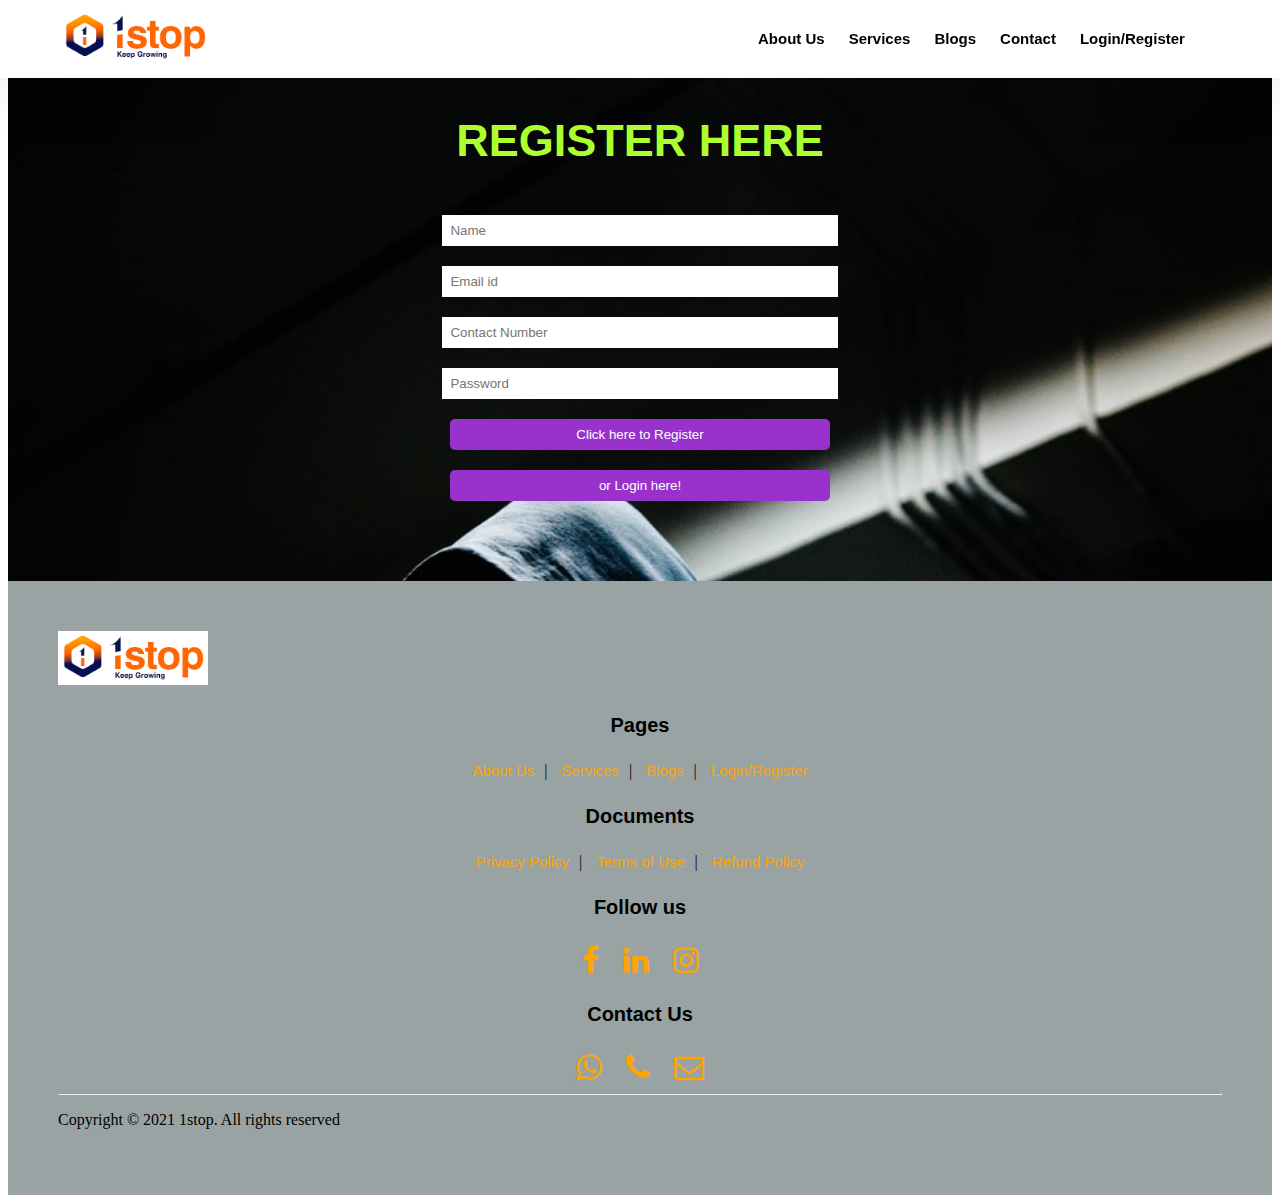
<file: login.html>
<!DOCTYPE html>
<html>

<head>
    <title>Login Page | E-Commerce</title>
    <link rel="stylesheet" type="text/css" href="style.css">

    <link rel="stylesheet" href="https://stackpath.bootstrapcdn.com/font-awesome/4.7.0/css/font-awesome.min.css" ;
        </head>

<body>

    <nav class="nav nav_top">
        <div class="logo">
            <a href="index.html"><img src="image/logo.png" width="150"></a>
        </div>
        <div class="nav_side">
            <a href="about.html" target="_blank">About Us</a>
            <a href="service.html" target="_blank">Services</a>
            <a href="blog.html" target="_blank">Blogs</a>
            <a href="contact.html" target="_blank">Contact</a>
            <a href="login.html">Login/Register</a>
        </div>
    </nav>


    <div class="login_container">
        <h2>Register Here</h2>
        <div class="login_form">
            <form name="submit-googlesheet" method="post">
                <input type="text" name="Name" placeholder="Name"><br>
                <input type="email" name="Email" placeholder="Email id"><br>
                <input type="number" name="Number" placeholder="Contact Number"><br>
                <input type="password" name="Password" placeholder="Password"><br>
                <button type="submit">Click here to Register</button><br>
                <button type="submit"> or Login here!</button>
            </form>
        </div>
    </div>


    <footer>
        <div class="footer_logo">
            <a href="index.html"><img src="image/logo.png" width="150"></a>
        </div>

        <div class="pages">
            <h3>Pages</h3>
            <a href="about.html" target="_blank">About Us</a>|
            <a href="service.html" target="_blank">Services</a>|
            <a href="blog.html" target="_blank">Blogs</a>|
            <a href="login.html">Login/Register</a>
        </div>
        <div class="doc">
            <h3>Documents</h3>
            <a href="">Privacy Policy</a>|
            <a href="">Terms of Use</a>|
            <a href="">Refund Policy</a>
        </div>
        <div class="social">
            <h3>Follow us</h3>
            <a href="https://www.facebook.com/pages/category/Education-Website/1Stopai-102490171820303/"
                target="_blank"><i class="fa fa-facebook" aria-hidden="true"></i></a>
            <a href="https://www.linkedin.com/company/1stop-ai/?originalSubdomain=in" target="_blank"><i
                    class="fa fa-linkedin" aria-hidden="true"></i></a>
            <a href="https://www.instagram.com/1stop.ai/?hl=en" target="_blank"><i class="fa fa-instagram"
                    aria-hidden="true"></i></a>
        </div>
        <div class="contact">
            <h3>Contact Us</h3>
            <a href="https://api.WhatsApp.com/send?phone=+919876543210" target="_blank"><i class="fa fa-whatsapp"
                    aria-hidden="true"></i></a>
            <a href="tel: +919876543210"><i class="fa fa-phone" aria-hidden="true"></i></a>
            <a href="mailto: support@1stop.ai"><i class="fa fa-envelope-o" aria-hidden="true"></i></a>
        </div>
        <hr>
        <p>Copyright &copy; 2021 1stop. All rights reserved</p>
    </footer>


    <script type="text/javascript">
        const scriptURL = 'https://script.google.com/macros/s/AKfycbxNUm3Za4f0evaqIYxAjr4x2fF7LDqFZpva3KIuM9pV_z5idRbJxK6gtu_URxvjkmNKuw/exec'
        const form = document.forms['submit-googlesheet']

        form.addEventListener('submit', e => {
            e.preventDefault()
            fetch(scriptURL, { method: 'POST', body: new FormData(form) })
                .then(response => alert("Thanks for Shopping with Us!! Please come again.."))
                .catch(error => console.error('Error!', error.message))
        })
    </script>

</body>

</html>
</file>
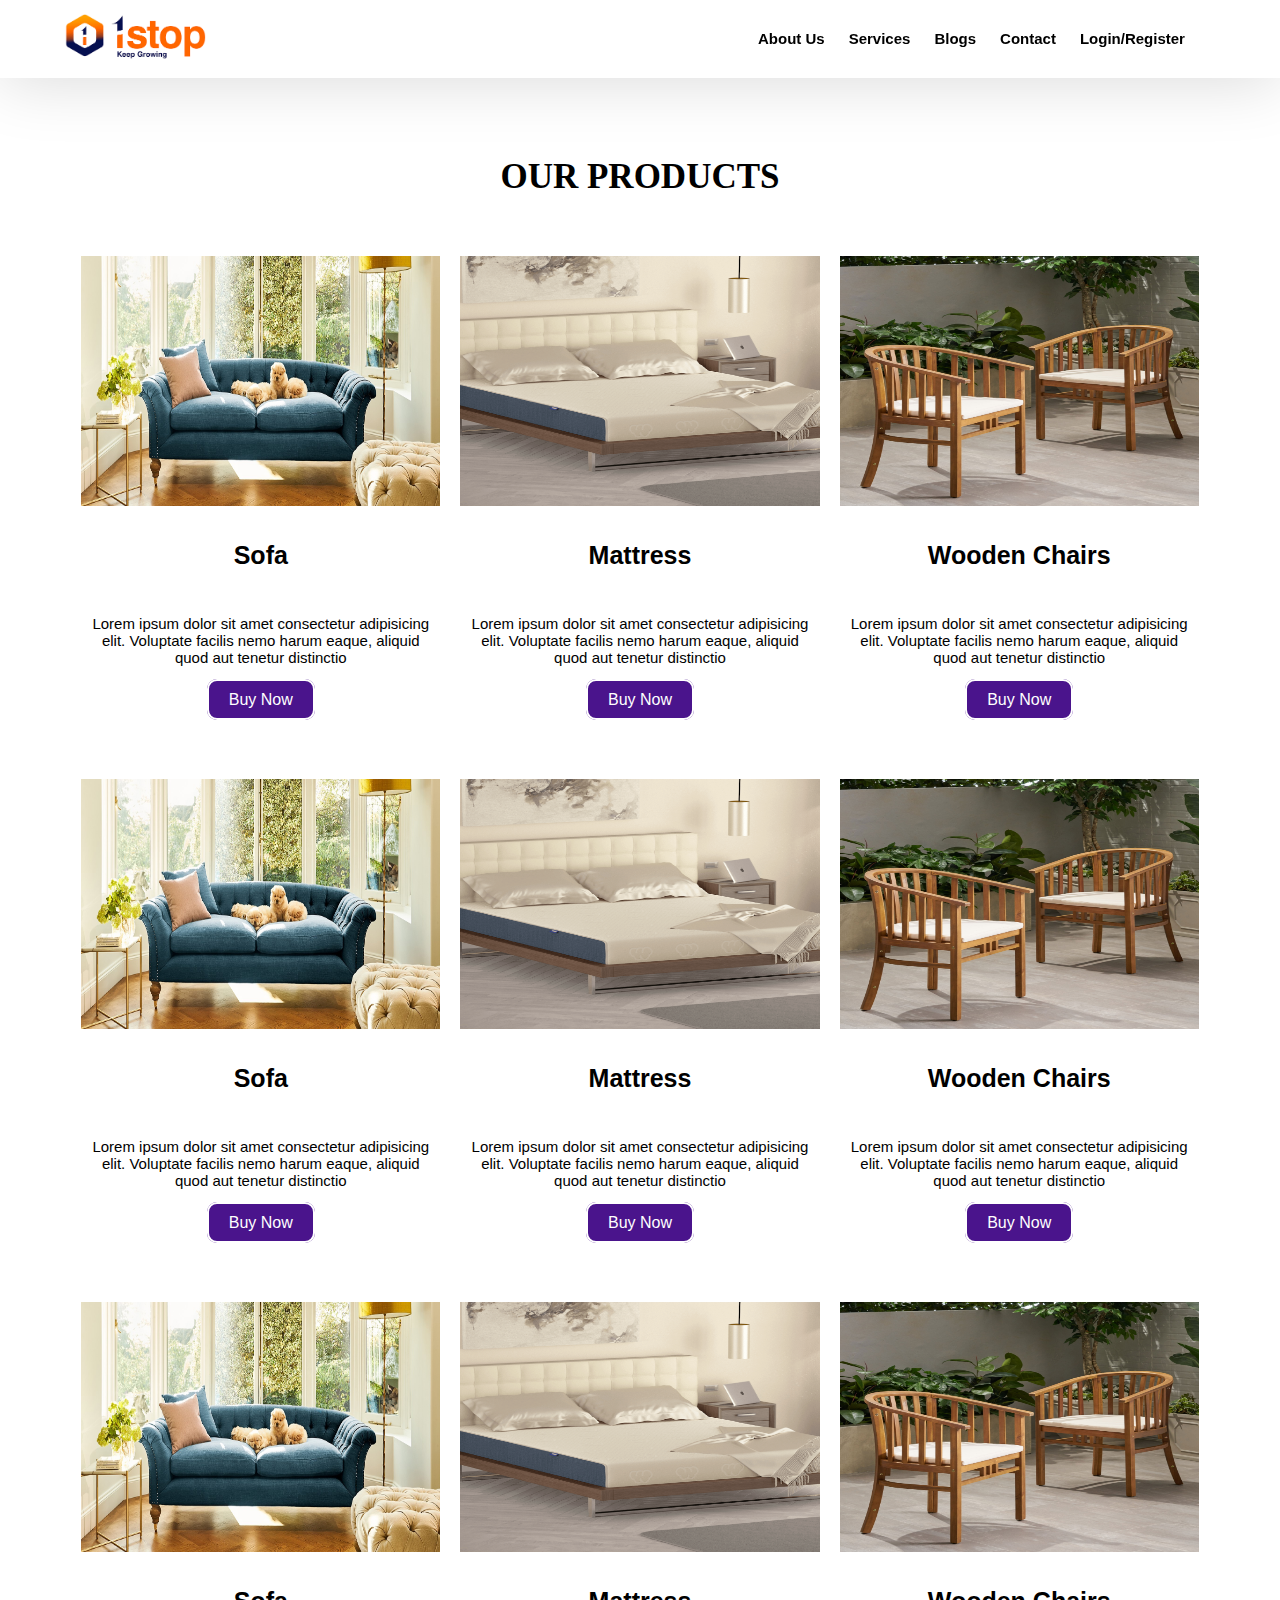
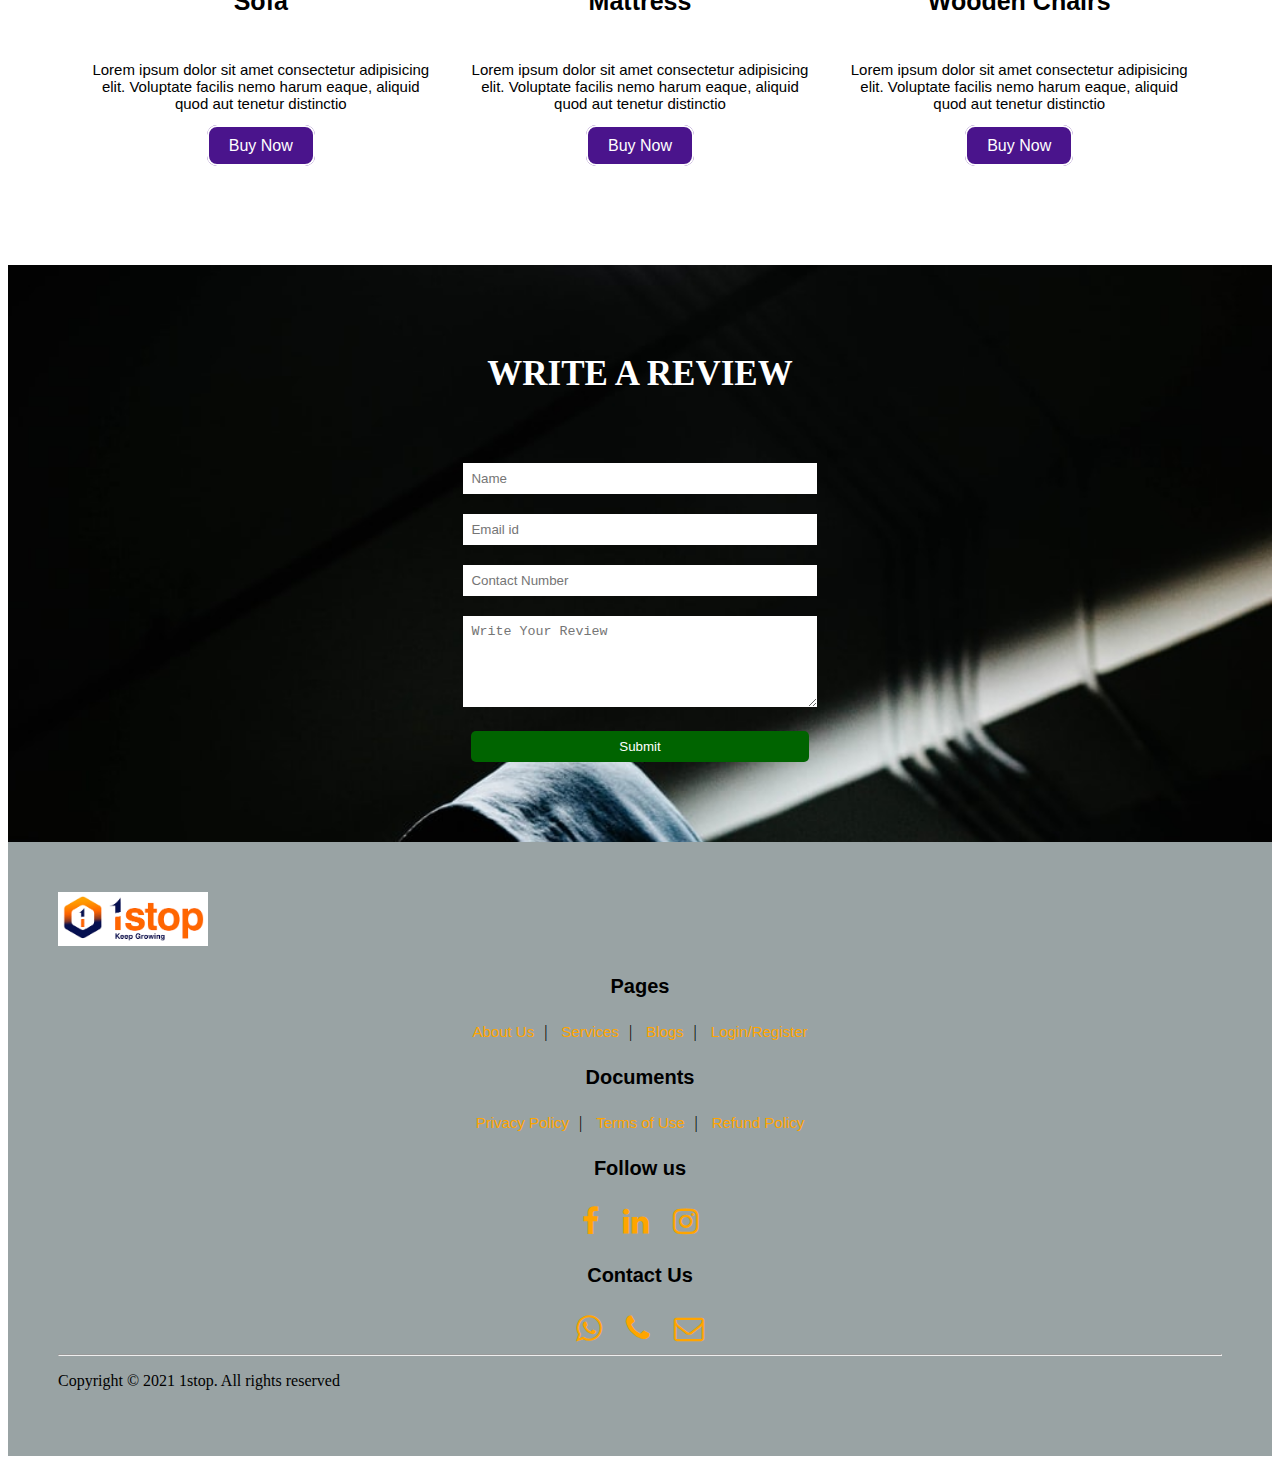
<file: service.html>
<!DOCTYPE html>
<html>

<head>
    <title>Services | E-Commerce</title>
    <link rel="stylesheet" type="text/css" href="style.css">

    <link rel="stylesheet" href="https://stackpath.bootstrapcdn.com/font-awesome/4.7.0/css/font-awesome.min.css" ;
        </head>

<body>

    <nav class="nav nav_top">
        <div class="logo">
            <a href="index.html"><img src="image/logo.png" width="150"></a>
        </div>
        <div class="nav_side">
            <a href="about.html" target="_blank">About Us</a>
            <a href="service.html">Services</a>
            <a href="blog.html" target="_blank">Blogs</a>
            <a href="contact.html" target="_blank">Contact</a>
            <a href="login.html" target="_blank">Login/Register</a>
        </div>
    </nav>

    <div class="product" style="padding-top: 100px;">
        <h2>OUR PRODUCTS</h2>
        <div class="product_container" style="padding-bottom: 50px;">

            <div class="item">
                <div class="item_img">
                    <img src="image/2.jpg">
                </div>
                <div class="item_content">
                    <h3>Sofa</h3>
                    <p> Lorem ipsum dolor sit amet consectetur adipisicing elit. Voluptate facilis nemo harum eaque,
                        aliquid quod aut tenetur distinctio </p>
                    <a href="">Buy Now</a>
                </div>
            </div>

            <div class="item">
                <div class="item_img">
                    <img src="image/3.png">
                </div>
                <div class="item_content">
                    <h3>Mattress</h3>
                    <p> Lorem ipsum dolor sit amet consectetur adipisicing elit. Voluptate facilis nemo harum eaque,
                        aliquid quod aut tenetur distinctio </p>
                    <a href="">Buy Now</a>
                </div>
            </div>

            <div class="item">
                <div class="item_img">
                    <img src="image/4.jpg">
                </div>
                <div class="item_content">
                    <h3>Wooden Chairs</h3>
                    <p> Lorem ipsum dolor sit amet consectetur adipisicing elit. Voluptate facilis nemo harum eaque,
                        aliquid quod aut tenetur distinctio </p>
                    <a href="">Buy Now</a>
                </div>
            </div>        
        </div>
        <div class="product_container" style="padding-bottom: 50px;">

            <div class="item">
                <div class="item_img">
                    <img src="image/2.jpg">
                </div>
                <div class="item_content">
                    <h3>Sofa</h3>
                    <p> Lorem ipsum dolor sit amet consectetur adipisicing elit. Voluptate facilis nemo harum eaque,
                        aliquid quod aut tenetur distinctio </p>
                    <a href="">Buy Now</a>
                </div>
            </div>

            <div class="item">
                <div class="item_img">
                    <img src="image/3.png">
                </div>
                <div class="item_content">
                    <h3>Mattress</h3>
                    <p> Lorem ipsum dolor sit amet consectetur adipisicing elit. Voluptate facilis nemo harum eaque,
                        aliquid quod aut tenetur distinctio </p>
                    <a href="">Buy Now</a>
                </div>
            </div>

            <div class="item">
                <div class="item_img">
                    <img src="image/4.jpg">
                </div>
                <div class="item_content">
                    <h3>Wooden Chairs</h3>
                    <p> Lorem ipsum dolor sit amet consectetur adipisicing elit. Voluptate facilis nemo harum eaque,
                        aliquid quod aut tenetur distinctio </p>
                    <a href="">Buy Now</a>
                </div>
            </div>
        </div>
        <div class="product_container" style="padding-bottom: 50px;">

            <div class="item">
                <div class="item_img">
                    <img src="image/2.jpg">
                </div>
                <div class="item_content">
                    <h3>Sofa</h3>
                    <p> Lorem ipsum dolor sit amet consectetur adipisicing elit. Voluptate facilis nemo harum eaque,
                        aliquid quod aut tenetur distinctio </p>
                    <a href="">Buy Now</a>
                </div>
            </div>

            <div class="item">
                <div class="item_img">
                    <img src="image/3.png">
                </div>
                <div class="item_content">
                    <h3>Mattress</h3>
                    <p> Lorem ipsum dolor sit amet consectetur adipisicing elit. Voluptate facilis nemo harum eaque,
                        aliquid quod aut tenetur distinctio </p>
                    <a href="">Buy Now</a>
                </div>
            </div>

            <div class="item">
                <div class="item_img">
                    <img src="image/4.jpg">
                </div>
                <div class="item_content">
                    <h3>Wooden Chairs</h3>
                    <p> Lorem ipsum dolor sit amet consectetur adipisicing elit. Voluptate facilis nemo harum eaque,
                        aliquid quod aut tenetur distinctio </p>
                    <a href="">Buy Now</a>
                </div>
            </div>
            
        </div>
    </div>
  
    <div class="feed">
        <h2>Write A Review</h2>
        <div class="feed_form">
            <form name="submit-googlesheet" method="post">
                <input type="text" name="Name" placeholder="Name"><br>
                <input type="email" name="Email" placeholder="Email id"><br>
                <input type="number" name="Number" placeholder="Contact Number"><br>
                <textarea name="Review" cols="7" rows="5" placeholder="Write Your Review"></textarea><br>
                <button type="submit">Submit</button>
            </form>
        </div>
    </div>

    <footer>
        <div class="footer_logo">
            <a href="index.html"><img src="image/logo.png" width="150"></a>
        </div>

        <div class="pages"> 
            <h3>Pages</h3>
            <a href="about.html" target="_blank">About Us</a>|
            <a href="service.html">Services</a>|
            <a href="blog.html" target="_blank">Blogs</a>|
            <a href="login.html" target="_blank">Login/Register</a>
        </div>
        <div class="doc">
            <h3>Documents</h3>
            <a href="">Privacy Policy</a>|
            <a href="">Terms of Use</a>|
            <a href="">Refund Policy</a>
        </div>
        <div class="social">
            <h3>Follow us</h3>
            <a href="https://www.facebook.com/pages/category/Education-Website/1Stopai-102490171820303/"
                target="_blank"><i class="fa fa-facebook" aria-hidden="true"></i></a>
            <a href="https://www.linkedin.com/company/1stop-ai/?originalSubdomain=in" target="_blank"><i
                    class="fa fa-linkedin" aria-hidden="true"></i></a>
            <a href="https://www.instagram.com/1stop.ai/?hl=en" target="_blank"><i class="fa fa-instagram"
                    aria-hidden="true"></i></a>
        </div>
        <div class="contact">
            <h3>Contact Us</h3>
            <a href="https://api.WhatsApp.com/send?phone=+919876543210" target="_blank"><i class="fa fa-whatsapp"
                    aria-hidden="true"></i></a>
            <a href="tel: +919876543210"><i class="fa fa-phone" aria-hidden="true"></i></a>
            <a href="mailto: support@1stop.ai"><i class="fa fa-envelope-o" aria-hidden="true"></i></a>
        </div>
        <hr>
        <p>Copyright &copy; 2021 1stop. All rights reserved</p>
    </footer>


    <script type="text/javascript">
        const scriptURL = 'https://script.google.com/macros/s/AKfycbxNUm3Za4f0evaqIYxAjr4x2fF7LDqFZpva3KIuM9pV_z5idRbJxK6gtu_URxvjkmNKuw/exec'
        const form = document.forms['submit-googlesheet']

        form.addEventListener('submit', e => {
            e.preventDefault()
            fetch(scriptURL, { method: 'POST', body: new FormData(form) })
                .then(response => alert("Thanks for Shopping with Us!! Please come again.."))
                .catch(error => console.error('Error!', error.message))
        })
    </script>

</body>

</html>
</file>
<file: style.css>
.nav{
    background-color: white;
    z-index: 9;
    padding-left: 50px;
    padding-right: 50px;
    display: flex;
    box-shadow: 0px 3px 65px 0px rgba(0,0,0,.15);
}
.nav_top{ 
    position: fixed;
    top: 0;
    right: 0;
    left: 0;
}
.logo{
    float: left;
    width: 60%;
}
.logo img{
    padding: 10px;
}
.nav_side{
    float: right;
    width: 40%;
    margin-top: 30px;
}
.nav_side a{
    text-decoration: none;
    margin-right: 20px;
    color: black;
    font-weight: bold;
    font-family: cosmic, sans-serif;
    font-size: 15px;
    justify-content: center;
    align-items: center;
    align-content: center;
    text-align: center;
}
.nav_side a:hover{
    color: orange;
    transition: all 1s ease;
}

.main{
    background-image: url(image/1.jpg);
    background-position: center;
    background-size: cover;
    background-repeat: no-repeat;
    background-attachment: fixed;
    height: 80vh;
}

.main .main_content{
    padding-top: 15%;
    margin-left: 10%;
    margin-right: 10%;
    text-align: center;
}

.main .main_content h2{
    color: white;
    font-size: 50px;
    font-family: cosmic, sans-serif;
    font-weight: bolder;
    text-align: center;
    margin-bottom: 10px;
    line-height: 25px;
}
.main .main_content h2 span{
    font-size: 18px;
    opacity: 0.9;
    color: rgb(242, 255, 122);
    font-weight: 600;
    line-height: 20px;
}

.main .main_content .btn{
    margin-top: 40px;
}

.main .main_content .btn a{
    text-decoration: none;
    margin: 50px;
    padding: 10px 20px;
    background-color: #4A148C;
    color: white;
    font-family: cosmic, sans-serif;
    text-align: center;
    border: 2px solid white;
    border-radius: 10px;
    transition: 0.5s;
}

.main .main_content .btn a:hover{
    background-color: black;
    color: orange;
    border: none;
    border-bottom: 4px solid orange;
    transition: 0.5s;
}

.product{
    padding-bottom: 50px;
}
.product h2{
    color: black;
    font-size: 35px;
    text-align: center;
    padding: 20px;
}

.product .product_container{
    display: flex;
    margin-left: 5%;
    margin-right: 5%;

}

.product .product_container .item{
    width: 33.33%;
    margin: 10px;
    height: auto;
}

.product .product_container .item:hover{
  box-shadow: 0px 3px 65px 0px rgba(0,0,0,.15);  
}

.product .product_container .item .item_img{
    width: 100%;
    height: 250px;
    overflow: hidden;
}

.product .product_container .item .item_img img{
    width: 100%;
    height: 250px;
}

.product .product_container .item .item_content{
    text-align: center;
}

.product .product_container .item .item_content h3{
    padding: 10px;
    font-size: 25px;
    font-family: cosmic, sans-serif;
}

.product .product_container .item .item_content p{
    padding: 10px;
    font-size: 15px;
    font-family: cosmic, sans-serif;
}

.product .product_container .item .item_content a{
    text-decoration: none;
    margin: 50px;
    padding: 10px 20px;
    background-color: #4A148C;
    color: white;
    font-family: cosmic, sans-serif;
    text-align: center;
    border: 2px solid white;
    border-radius: 10px;
    transition: 0.5s;
}

.product .product_container .item .item_content a:hover{
    background-color: black;
    color: orange;
    border: none;
    border-bottom: 4px solid orange;
    transition: 0.5s;
}

.product .product_btn{
    text-align: center;
    margin-top: 50px;
}
.product .product_btn a{
    text-decoration: none;
    padding: 10px 20px;
    background-color: #4A148C;
    color: white;
    font-family: cosmic, sans-serif;
    text-align: center;
    border: 2px solid white;
    border-radius: 10px;
    transition: 0.5s;
}

.product .product_btn a:hover{
    background-color: black;
    color: orange;
    border: none;
    border-bottom: 4px solid orange;
    transition: 0.5s;
}

.keypoint{
    padding: 50px;
}
.keypoint h2{
    color: black;
    font-size: 35px;
    text-align: center;
    padding: 10px;
}
.keypoint .key_container{
    display: flex;
}

.keypoint .key_container .key_content{
    width: 40%;
    padding: 20px;
    float: left;
}

.keypoint .key_container .key_content li{
    list-style: none;
    margin: 10px;
    padding: 10px;
    border-left: 2px solid orange;
    color: black;
    text-align: left;
    font-family: cosmic, sans-serif;
    box-shadow: 0px 3px 65px 0px rgba(0,0,0,.15);
}

.keypoint .key_container .key_content li:hover{
    background-color: white;
    color: orange;
    border: none;
    border-bottom: 4px solid orange;
    transition: 0.5s;
}

.keypoint .key_container .key_img{
    width: 40%;
    float: right;
    margin-left: 100px;
}

.keypoint .key_container .key_img img{
    width: 100%;
}

.testi{
    padding: 50px;
}
.testi h2{
    color: black;
    font-size: 35px;
    text-align: center;
    padding: 10px;
    text-transform: uppercase;
}

.testi .testi_container{
    margin-right: 10%;
    margin-left: 10%;
    text-align: center;
}

.testi .testi_container .carousel-inner{
    background-color: white;
    box-shadow: none;
}

.testi .testi_container .item{
    width: 100%;
    padding: 20px;
    background-color: white;
    box-shadow: none;
}

.testi .testi_container .item .item_img{
    width: 100%;
    height: 100px;
    text-align: center;
    overflow: hidden;
}

.testi .testi_container .item .item_img img{
    width: 100px;
    height: 100px;
    border-radius: 50%;
}

.testi .testi_container .item .item_content{
    text-align: center;
}

.testi .testi_container .item .item_content h3{
    padding: 10px;
    font-size: 25px;
    font-family: cosmic, sans-serif;
}

.testi .testi_container .item .item_content p{
    padding: 10px;
    font-size: 15px;
    font-family: cosmic, sans-serif;
}

.team{
    padding: 50px;
}

.team h2{
    color: black;
    font-size: 35px;
    text-align: center;
    padding: 10px;
    text-transform: uppercase;
}

.team .team_container{
    display: flex;
}

.team .team_container .team_video{
    width: 50%;
    padding: 20px;
}

.team .team_container .team_video video{
    width: 100%;
    border: 10px solid orange;
    outline: none;
}

.team .team_container .team_content{
    width: 40%;
    padding: 20px;
    margin-left: 50px;
}
.team .team_container .team_content p{
    padding: 10px;
    font-size: 15px;
    font-family: cosmic, sans-serif;
}

.feed{
    padding: 50px;
    background-image: url('image/login.jpg');
    background-size: cover;
}

.feed h2{
    color: white;
    font-size: 35px;
    text-align: center;
    padding: 10px;
    text-transform: uppercase;
}

.feed .feed_form{
    text-align: center;
}

.feed .feed_form form{
    padding: 20px;
}
.feed .feed_form form input{
    width: 30%;
    margin: 10px;
    padding: 8px;
    outline: none;
    border: none;
}

.feed .feed_form form textarea{
    width: 30%;
    margin: 10px;
    padding: 8px;
    outline: none;
    border: none;
}

.feed .feed_form form button{
    width: 30%;
    margin: 10px;
    padding: 8px;
    outline: none;
    border: none;
    background-color: darkgreen;
    color: white;
    border-radius: 5px;
}

.feed .feed_form form button:hover{
    background-color: black;
    color: orange;
    border: none;
    border-bottom: 4px solid orange;
}

.about_us{
    padding: 100px;
}

.about_us h2{
    color: orange;
    font-size: 35px;
    text-align: center;
    padding: 10px;
    font-family: cosmic, sans-serif;
    text-transform: uppercase;
}

.about_us p{
    padding: 10px;
    font-size: 15px;
    text-align: center;
    font-family: cosmic, sans-serif;
    line-height: 25px;
}

.contact_container{
    padding: 100px;
}

.contact_container h2{
    color: orange;
    font-size: 35px;
    text-align: center;
    padding: 10px;
    font-family: cosmic, sans-serif;
    text-transform: uppercase;
}

.contact_container .g_map{
    border: 10px solid purple;
}

.contact_container .contact_content{
    padding: 20px;
}

.contact_container .contact_content p{
    padding: 10px;
    font-size: 15px;
    font-family: cosmic, sans-serif;
    line-height: 5px;
}


.login_container{
    padding-top: 70px;
    background-image: url('image/login.jpg');
    background-size: cover;
    padding-bottom: 70px;
}

.login_container h2{
    color: greenyellow;
    font-size: 45px;
    text-align: center;
    font-family: cosmic, sans-serif;
    text-transform: uppercase;
}

.login_container .login_form{
    text-align: center;
}

.login_container .login_form input{
    width: 30%;
    margin: 10px;
    padding: 8px;
    outline: none;
    border: none;
}

.login_container .login_form button{
    width: 30%;
    margin: 10px;
    padding: 8px;
    outline: none;
    border: none;
    background-color: darkorchid;
    color: white;
    border-radius: 5px;
}


footer{
    background-color: #99A3A4;
    padding: 50px;
}

footer .pages{
    text-align: center;
}

footer .pages h3{
    color: black;
    font-size: 20px;
    font-family: cosmic, sans-serif;
    padding: 5px;
}

footer .pages a{
    text-decoration: none;
    margin: 10px;
    color: orange;
    font-size: 15px;
    font-family: cosmic, sans-serif;
}

footer .pages a:hover{
    color: white;
}

footer .doc{
    text-align: center;
}

footer .doc h3{
    color: black;
    font-size: 20px;
    font-family: cosmic, sans-serif;
    padding: 5px;
}

footer .doc a{
    text-decoration: none;
    margin: 10px;
    color: orange;
    font-size: 15px;
    font-family: cosmic, sans-serif;
}

footer .doc a:hover{
    color: white;
}

footer .social{
    text-align: center;
}

footer .social h3{
    color: black;
    font-size: 20px;
    font-family: cosmic, sans-serif;
    padding: 5px;
}

footer .social a{
    text-decoration: none;
    font-size: 30px;
    color: orange;
    margin: 10px;
}

footer .social a:hover{
    color: white;
}

footer .contact{
    text-align: center;
}

footer .contact h3{
    color: black;
    font-size: 20px;
    font-family: cosmic, sans-serif;
    padding: 5px;
}

footer .contact a{
    text-decoration: none;
    font-size: 30px;
    color: orange;
    margin: 10px;
}

footer .contact a:hover{
    color: white;
}
</file>
